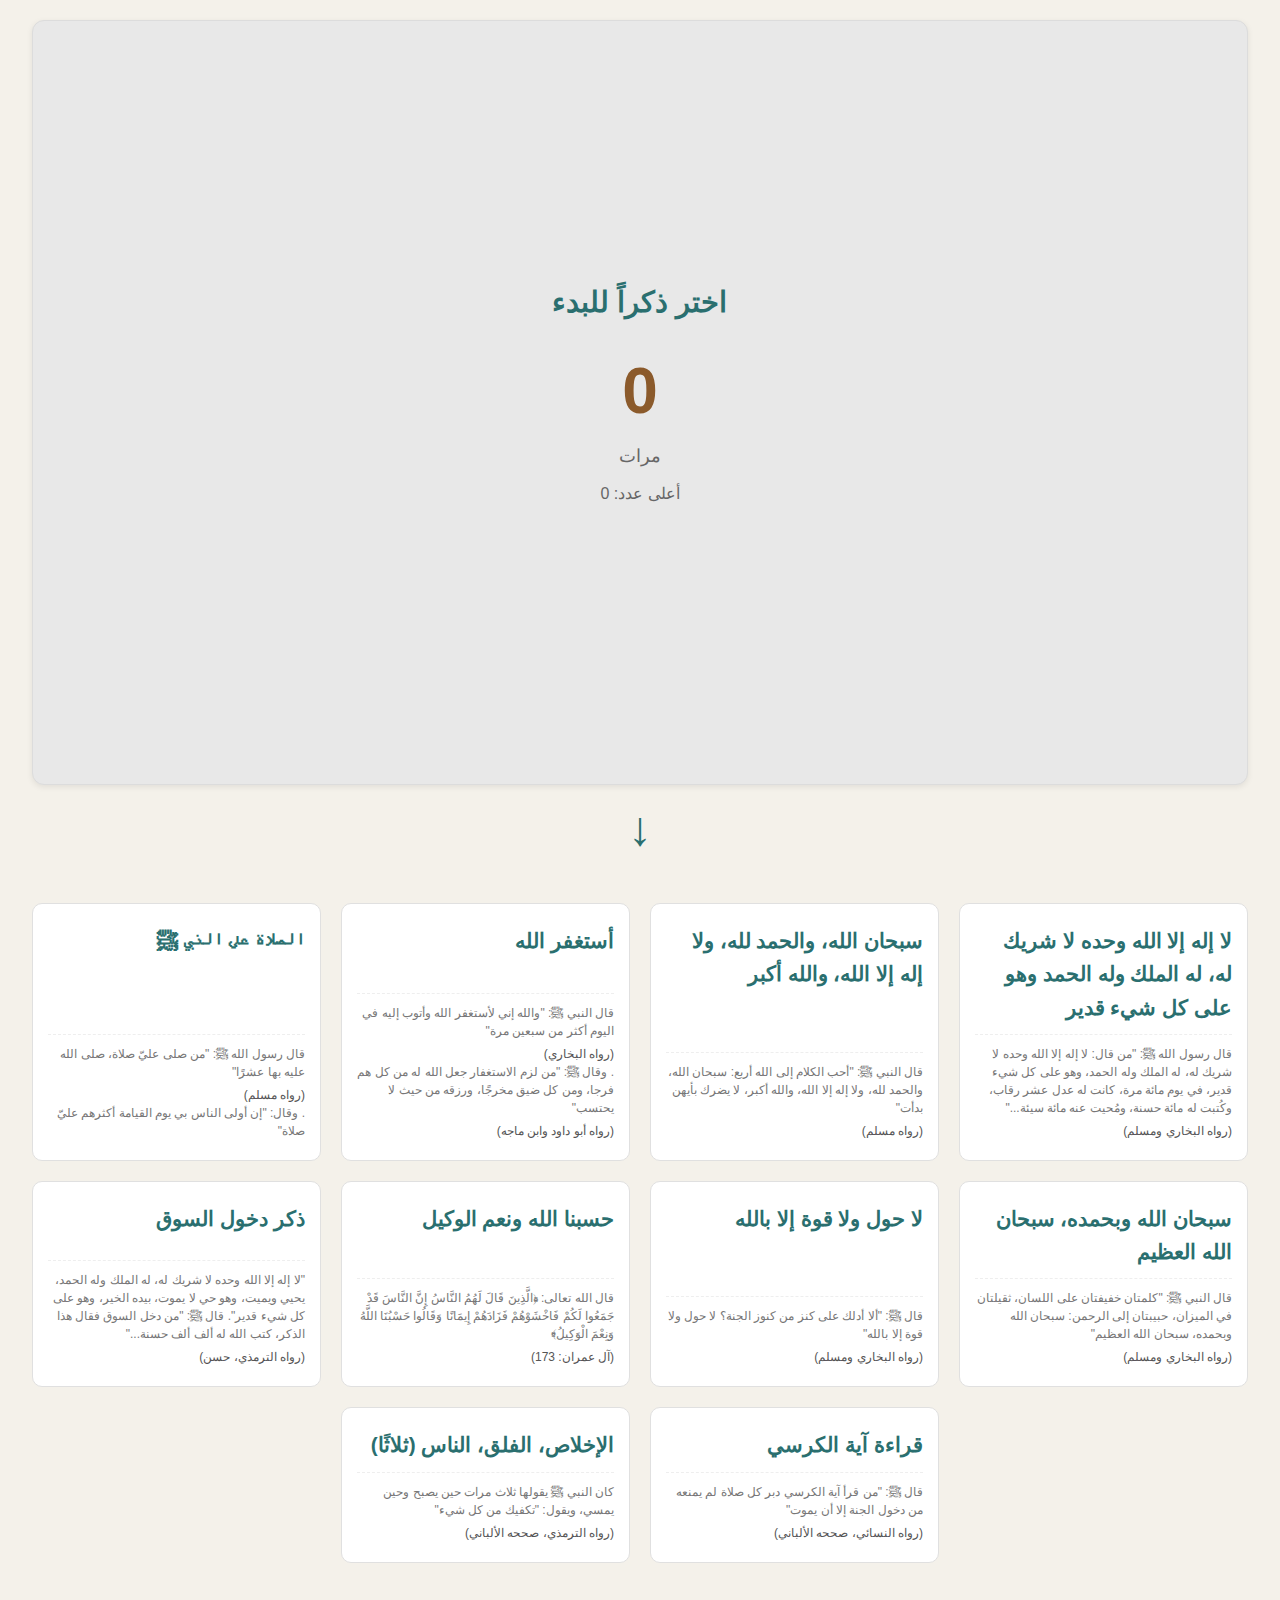
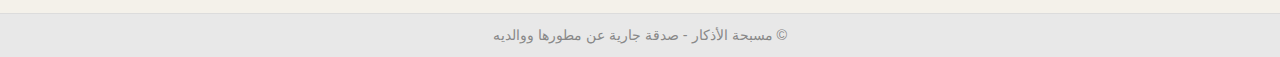
<file: examples/example1.html>
<!DOCTYPE html>
<html lang="ar">
<head>
    <meta charset="UTF-8">
    <meta name="viewport" content="width=device-width, initial-scale=1.0">
    <title>مسبحة الأذكار</title>
    <style>
        /* --- Basic Reset & Body --- */
        * {
            margin: 0;
            padding: 0;
            box-sizing: border-box;
        }

        html {
             scroll-behavior: smooth; /* Enable smooth scrolling */
        }

        body {
            font-family: -apple-system, BlinkMacSystemFont, "Segoe UI", Roboto, Oxygen-Sans, Ubuntu, Cantarell, "Helvetica Neue", sans-serif;
            direction: rtl;
            background-color: #f4f1ea; /* Off-white/Very Light Beige */
            color: #4a4a4a; /* Dark Slate Grey Text */
            min-height: 100vh;
            display: flex;
            flex-direction: column;
            line-height: 1.6;
        }

        /* --- Main Container --- */
        .container {
            width: 95%;
            max-width: 1280px; /* Max width set */
            margin: 20px auto;
            flex-grow: 1;
            display: flex;
            flex-direction: column;
        }

        /* --- Counter Area --- */
        #counter-area {
            background-color: #e8e8e8; /* Light Grey */
            padding: 25px 20px;
            min-height: 85vh; /* Make it taller */
            border-radius: 12px;
            text-align: center;
            /* margin-bottom: 30px; Removed bottom margin, replaced by arrow margin */
            box-shadow: 0 2px 6px rgba(0, 0, 0, 0.08);
            position: relative;
            border: 1px solid #dcdcdc;
            display: flex;
            flex-direction: column;
            align-items: center;
            justify-content: center; /* Vertically center content */
            cursor: pointer; /* Make the whole area seem clickable */
            transition: transform 0.1s ease;
            user-select: none; /* Prevent text selection */
            -webkit-user-select: none;
            -moz-user-select: none;
            -ms-user-select: none;
        }

        /* Apply active state only if the click wasn't on a button inside */
        #counter-area:active:not(:has(#reset-button:active)) {
             transform: scale(0.99);
        }

        /* Prevent active state when clicking the reset button itself */
        #counter-area:has(#reset-button:active) {
            transform: none;
            cursor: default;
        }
        #reset-button:active {
            transform: scale(0.98);
        }


        #selected-dhikr {
            font-size: 1.8em;
            color: #2a6f6f; /* Muted Teal/Green */
            margin-bottom: 15px;
            min-height: 1.5em;
            font-weight: bold;
            width: 90%;
            pointer-events: none; /* Clicks pass through text */
        }

        #counter-display {
             margin-bottom: 20px;
             pointer-events: none; /* Clicks pass through display */
            display: flex;
            flex-direction: column;
            align-items: center;
        }

        #counter-display .hits {
            font-size: 4em;
            font-weight: bold;
            color: #8b5a2b; /* Muted Brown */
            display: block;
        }

        #counter-display .label {
            font-size: 1.1em;
            color: #666;
        }

        .top-score {
            font-size: 1em;
            color: #666;
            margin-top: 10px;
        }

        /* --- Buttons Styling --- */
        #reset-button {
            position: absolute;
            top: 15px;
            left: 15px;
            padding: 8px 15px;
            font-size: 0.9em;
            font-family: inherit;
            cursor: pointer;
            background-color: #8b5a2b;
            color: #f4f1ea;
            border: none;
            border-radius: 6px;
            transition: background-color 0.3s ease, transform 0.1s ease;
            box-shadow: 0 1px 3px rgba(0,0,0,0.1);
            z-index: 10;
        }

        #reset-button:hover {
            background-color: #a06b3e;
        }

         /* Scroll Down Arrow (Moved outside counter-area) */
        #scroll-down-arrow {
            display: block; /* Make it take up its own space */
            text-align: center; /* Center the arrow icon */
            margin-top: 20px; /* Space below the counter area */
            margin-bottom: 30px; /* Space above the selection grid */
            font-size: 3em;
            color: #2a6f6f;
            cursor: pointer;
            transition: color 0.3s ease, transform 0.1s ease;
            line-height: 1;
            width: 100%; /* Allow text-align to center it */
        }

        #scroll-down-arrow:hover {
            color: #1e5252;
        }
         #scroll-down-arrow:active {
            transform: translateY(2px); /* Slight press effect */
         }


        /* --- Dhikr Selection Area --- */
        #dhikr-selection {
             /* Add a target padding-top so the scroll stops slightly above the elements */
            padding-top: 20px;
            display: flex;
            flex-wrap: wrap;
            gap: 20px;
            justify-content: center;
            margin-bottom: 30px;
        }

        .dhikr-option {
            background-color: #ffffff;
            border: 1px solid #e0e0e0;
            border-radius: 10px;
            padding: 20px 15px;
            width: calc(25% - 15px);
            min-width: 180px;
            text-align: right;
            cursor: pointer;
            transition: transform 0.2s ease, box-shadow 0.2s ease, background-color 0.2s ease;
            display: flex;
            flex-direction: column;
            min-height: 150px;
        }

        .dhikr-text {
            font-size: 1.3em;
            font-weight: 600;
            color: #2a6f6f;
            margin-bottom: 10px;
            flex-grow: 1;
        }

        .dhikr-evidence {
            font-size: 0.75em;
            color: #777;
            line-height: 1.5;
            border-top: 1px dashed #eee;
            padding-top: 10px;
            margin-top: auto;
        }

         .dhikr-evidence strong {
            color: #555;
            font-weight: normal;
            display: block;
            margin-top: 5px;
        }


        .dhikr-option:hover {
            transform: translateY(-4px);
            box-shadow: 0 8px 16px rgba(0, 0, 0, 0.1);
        }

        .dhikr-option.selected {
            background-color: #2a6f6f;
            color: #ffffff;
            border-color: #1e5252;
            box-shadow: 0 2px 5px rgba(0, 0, 0, 0.15);
        }

        .dhikr-option.selected .dhikr-text {
            color: #ffffff;
        }
        .dhikr-option.selected .dhikr-evidence {
            color: #e0f2f1;
            border-top-color: #4a8a8a;
        }
        .dhikr-option.selected .dhikr-evidence strong {
            color: #c0dfdf;
        }


        /* --- Footer --- */
        footer {
            text-align: center;
            padding: 10px;
            margin-top: auto;
            font-size: 0.9em;
            color: #888;
            width: 100%;
            background-color: #e8e8e8;
            border-top: 1px solid #dcdcdc;
            min-height: 1em;
        }

        /* --- Responsive Adjustments --- */
        @media (max-width: 1200px) {
             .dhikr-option {
                 width: calc(33.333% - 14px);
             }
        }

        @media (max-width: 768px) {
             .dhikr-option {
                 width: calc(50% - 10px);
             }
             #selected-dhikr {
                 font-size: 1.5em;
             }
             #counter-display .hits {
                 font-size: 3.5em;
             }
             #scroll-down-arrow {
                 font-size: 2.5em;
                 margin-top: 15px;
                 margin-bottom: 25px;
             }
        }

        @media (max-width: 480px) {
             .dhikr-option {
                 width: calc(100% - 10px);
             }
             #reset-button {
                 top: 10px;
                 left: 10px;
                 padding: 6px 10px;
                 font-size: 0.8em;
             }
              #scroll-down-arrow {
                 font-size: 2em;
                 margin-top: 10px;
                 margin-bottom: 20px;
             }
        }

    </style>
</head>
<body>

    <div class="container">

        <!-- Counter Area -->
        <div id="counter-area">
            <button id="reset-button">إعادة الضبط</button>
            <div id="selected-dhikr">اختر ذكراً للبدء</div>
            <div id="counter-display">
                <span class="hits">0</span>
                <span class="label">مرات</span>
                <div class="top-score">أعلى عدد: 0</div>
            </div>
            <!-- Arrow moved outside this div -->
        </div>

         <!-- Scroll Down Arrow (New Position) -->
        <div id="scroll-down-arrow">↓</div>

        <!-- Dhikr Selection Grid -->
        <div id="dhikr-selection">

            <!-- Option 1 -->
            <div class="dhikr-option" data-dhikr="لا إله إلا الله وحده لا شريك له، له الملك وله الحمد وهو على كل شيء قدير">
                <span class="dhikr-text">لا إله إلا الله وحده لا شريك له، له الملك وله الحمد وهو على كل شيء قدير</span>
                <span class="dhikr-evidence">
                    قال رسول الله ﷺ: "من قال: لا إله إلا الله وحده لا شريك له، له الملك وله الحمد، وهو على كل شيء قدير، في يوم مائة مرة، كانت له عدل عشر رقاب، وكُتبت له مائة حسنة، ومُحيت عنه مائة سيئة..."
                    <strong>(رواه البخاري ومسلم)</strong>
                </span>
            </div>

            <!-- Option 2 -->
            <div class="dhikr-option" data-dhikr="سبحان الله، والحمد لله، ولا إله إلا الله، والله أكبر">
                <span class="dhikr-text">سبحان الله، والحمد لله، ولا إله إلا الله، والله أكبر</span>
                <span class="dhikr-evidence">
                    قال النبي ﷺ: "أحب الكلام إلى الله أربع: سبحان الله، والحمد لله، ولا إله إلا الله، والله أكبر، لا يضرك بأيهن بدأت"
                    <strong>(رواه مسلم)</strong>
                </span>
            </div>

            <!-- Option 3 -->
            <div class="dhikr-option" data-dhikr="أستغفر الله">
                <span class="dhikr-text">أستغفر الله</span>
                <span class="dhikr-evidence">
                    قال النبي ﷺ: "والله إني لأستغفر الله وأتوب إليه في اليوم أكثر من سبعين مرة" <strong>(رواه البخاري)</strong>. وقال ﷺ: "من لزم الاستغفار جعل الله له من كل هم فرجا، ومن كل ضيق مخرجًا، ورزقه من حيث لا يحتسب" <strong>(رواه أبو داود وابن ماجه)</strong>
                </span>
            </div>

            <!-- Option 4 -->
            <div class="dhikr-option" data-dhikr="اللهم صل على محمد وعلى آل محمد">
                <span class="dhikr-text">الصلاة على النبي ﷺ</span>
                <span class="dhikr-evidence">
                    قال رسول الله ﷺ: "من صلى عليّ صلاة، صلى الله عليه بها عشرًا" <strong>(رواه مسلم)</strong>. وقال: "إن أولى الناس بي يوم القيامة أكثرهم عليّ صلاة"
                </span>
            </div>

            <!-- Option 5 -->
            <div class="dhikr-option" data-dhikr="سبحان الله وبحمده، سبحان الله العظيم">
                <span class="dhikr-text">سبحان الله وبحمده، سبحان الله العظيم</span>
                <span class="dhikr-evidence">
                    قال النبي ﷺ: "كلمتان خفيفتان على اللسان، ثقيلتان في الميزان، حبيبتان إلى الرحمن: سبحان الله وبحمده، سبحان الله العظيم"
                    <strong>(رواه البخاري ومسلم)</strong>
                </span>
            </div>

            <!-- Option 6 -->
            <div class="dhikr-option" data-dhikr="لا حول ولا قوة إلا بالله">
                <span class="dhikr-text">لا حول ولا قوة إلا بالله</span>
                <span class="dhikr-evidence">
                    قال ﷺ: "ألا أدلك على كنز من كنوز الجنة؟ لا حول ولا قوة إلا بالله"
                    <strong>(رواه البخاري ومسلم)</strong>
                </span>
            </div>

            <!-- Option 7 -->
            <div class="dhikr-option" data-dhikr="حسبنا الله ونعم الوكيل">
                <span class="dhikr-text">حسبنا الله ونعم الوكيل</span>
                <span class="dhikr-evidence">
                    قال الله تعالى: ﴿الَّذِينَ قَالَ لَهُمُ النَّاسُ إِنَّ النَّاسَ قَدْ جَمَعُوا لَكُمْ فَاخْشَوْهُمْ فَزَادَهُمْ إِيمَانًا وَقَالُوا حَسْبُنَا اللَّهُ وَنِعْمَ الْوَكِيلُ﴾
                    <strong>(آل عمران: 173)</strong>
                </span>
            </div>

            <!-- Option 8 -->
            <div class="dhikr-option" data-dhikr="لا إله إلا الله وحده لا شريك له، له الملك وله الحمد، يحيي ويميت، وهو حي لا يموت، بيده الخير، وهو على كل شيء قدير (ذكر دخول السوق)">
                <span class="dhikr-text">ذكر دخول السوق</span>
                <span class="dhikr-evidence">
                    "لا إله إلا الله وحده لا شريك له، له الملك وله الحمد، يحيي ويميت، وهو حي لا يموت، بيده الخير، وهو على كل شيء قدير". قال ﷺ: "من دخل السوق فقال هذا الذكر، كتب الله له ألف ألف حسنة..."
                    <strong>(رواه الترمذي، حسن)</strong>
                </span>
            </div>

            <!-- Option 9 -->
            <div class="dhikr-option" data-dhikr="قراءة آية الكرسي">
                <span class="dhikr-text">قراءة آية الكرسي</span>
                <span class="dhikr-evidence">
                    قال ﷺ: "من قرأ آية الكرسي دبر كل صلاة لم يمنعه من دخول الجنة إلا أن يموت"
                    <strong>(رواه النسائي، صححه الألباني)</strong>
                </span>
            </div>

             <!-- Option 10 -->
            <div class="dhikr-option" data-dhikr="قراءة الإخلاص والمعوذتين (ثلاثًا)">
                <span class="dhikr-text">الإخلاص، الفلق، الناس (ثلاثًا)</span>
                <span class="dhikr-evidence">
                    كان النبي ﷺ يقولها ثلاث مرات حين يصبح وحين يمسي، ويقول: "تكفيك من كل شيء"
                     <strong>(رواه الترمذي، صححه الألباني)</strong>
                </span>
            </div>

        </div>

    </div>

    <!-- Footer -->
    <footer>
        © مسبحة الأذكار - صدقة جارية عن مطورها ووالديه
    </footer>

    <script>
        // Use an object to store scores for each dhikr
        let dhikrScores = {};
        let selectedDhikrKey = null; // Stores the data-dhikr value of the selected item
        let selectedDhikrElement = null; // Stores the selected element itself

        // DOM Elements
        const hitsElement = document.querySelector("#counter-display .hits");
        const topScoreElement = document.querySelector(".top-score");
        const selectedDhikrDisplay = document.getElementById("selected-dhikr");
        const resetButton = document.getElementById("reset-button");
        const counterArea = document.getElementById("counter-area");
        const dhikrOptions = document.querySelectorAll(".dhikr-option");
        const dhikrSelectionArea = document.getElementById("dhikr-selection");
        const scrollDownArrow = document.getElementById("scroll-down-arrow");


        // --- Local Storage Handling ---
        const STORAGE_KEY_SCORES = 'dhikrM سبحةScores'; // Unique key for scores
        const STORAGE_KEY_LAST_DHIKR = 'dhikrM سبحةLastDhikr'; // Key for last selected dhikr

        function loadScores() {
            const savedScores = localStorage.getItem(STORAGE_KEY_SCORES);
            if (savedScores) {
                try {
                    dhikrScores = JSON.parse(savedScores);
                } catch (e) {
                    console.error("Failed to parse scores from localStorage:", e);
                    dhikrScores = {}; // Reset if parsing fails
                }
            } else {
                dhikrScores = {};
            }

            selectedDhikrKey = localStorage.getItem(STORAGE_KEY_LAST_DHIKR);
        }

        function saveScores() {
            try {
                localStorage.setItem(STORAGE_KEY_SCORES, JSON.stringify(dhikrScores));
                localStorage.setItem(STORAGE_KEY_LAST_DHIKR, selectedDhikrKey || ''); // Save null as empty string
            } catch (e) {
                 console.error("Failed to save scores to localStorage:", e);
                 // Handle potential quota exceeded error etc.
            }
        }

        // --- Rendering ---
        function updateDisplay() {
            const currentScore = selectedDhikrKey ? (dhikrScores[selectedDhikrKey]?.current || 0) : 0;
            const topScore = selectedDhikrKey ? (dhikrScores[selectedDhikrKey]?.top || 0) : 0;
            const dhikrTextToShow = selectedDhikrKey || 'اختر ذكراً للبدء';

            hitsElement.textContent = currentScore;
            topScoreElement.textContent = `أعلى عدد: ${topScore}`;
            selectedDhikrDisplay.textContent = dhikrTextToShow;

             // Show/hide reset button based on selection
            if (selectedDhikrKey) {
                resetButton.style.display = ''; // Or 'block', 'inline-block'
            } else {
                 resetButton.style.display = 'none';
            }
        }

        // --- Logic ---
        function selectDhikr(dhikrKey, dhikrElement) {
            console.log('Attempting to select Dhikr:', dhikrKey); // Debug log
            console.log('Current selected before:', selectedDhikrKey); // Debug log

            // Check if localStorage is available before using it
             if (typeof(Storage) === "undefined") {
                 console.warn("Local storage is not available. Scores will not be saved.");
                 // Optionally disable features requiring storage
             }


            // Deselect previous if any
            if (selectedDhikrElement) {
                selectedDhikrElement.classList.remove('selected');
            }

            // If the same dhikr is clicked again, deselect it
            if (selectedDhikrKey === dhikrKey) {
                 console.log('Deselecting current dhikr.'); // Debug log
                 selectedDhikrKey = null;
                 selectedDhikrElement = null;
            } else {
                 console.log('Selecting new dhikr.'); // Debug log
                // Select the new one
                selectedDhikrKey = dhikrKey;
                selectedDhikrElement = dhikrElement;
                selectedDhikrElement.classList.add('selected');

                // Ensure score entry exists for this dhikr
                if (!dhikrScores[selectedDhikrKey]) {
                    dhikrScores[selectedDhikrKey] = { current: 0, top: 0 };
                    console.log('Initialized score for new dhikr:', selectedDhikrKey); // Debug log
                }

                 // Scroll smoothly back to the top (counter area)
                 window.scrollTo({ top: 0, behavior: 'smooth' });
                 console.log('Scrolling to top.'); // Debug log
            }

            saveScores(); // Save the selected dhikr state and scores
            updateDisplay(); // Update the display
            console.log('Selection process finished.'); // Debug log
        }

        function incrementCount() {
            if (!selectedDhikrKey) {
                console.log("Please select a dhikr first."); // Debug log
                // Optionally provide visual/audio feedback
                return;
            }

            // Ensure score entry exists (should exist if selectDhikr was called, but good practice)
             if (!dhikrScores[selectedDhikrKey]) {
                 console.warn("Dhikr key found, but score entry missing. Initializing."); // Should not happen if selectDhikr works
                 dhikrScores[selectedDhikrKey] = { current: 0, top: 0 };
             }

            dhikrScores[selectedDhikrKey].current++;
            console.log(`Incremented count for ${selectedDhikrKey}: ${dhikrScores[selectedDhikrKey].current}`); // Debug log

            // Update top score if current exceeds it
            if (dhikrScores[selectedDhikrKey].current > dhikrScores[selectedDhikrKey].top) {
                dhikrScores[selectedDhikrKey].top = dhikrScores[selectedDhikrKey].current;
                 console.log(`New top score for ${selectedDhikrKey}: ${dhikrScores[selectedDhikrKey].top}`); // Debug log
            }

            saveScores(); // Save after increment
            updateDisplay(); // Update display
        }

        function resetCurrentCount() {
            if (!selectedDhikrKey) {
                 console.log("No dhikr selected to reset."); // Debug log
                 return;
            }

            // Ensure score entry exists
            if (dhikrScores[selectedDhikrKey]) {
                 dhikrScores[selectedDhikrKey].current = 0;
                 console.log(`Reset count for ${selectedDhikrKey}.`); // Debug log
                 saveScores(); // Save after reset
                 updateDisplay(); // Update display
            } else {
                 console.warn("Dhikr key found, but score entry missing for reset. Initializing to 0."); // Should not happen
                 dhikrScores[selectedDhikrKey] = { current: 0, top: 0 };
                 saveScores();
                 updateDisplay();
            }
        }

        function scrollToDhikrSelection() {
            // Scroll the selection area into view
            dhikrSelectionArea.scrollIntoView({ behavior: 'smooth' });
             console.log('Scrolling to dhikr selection area.'); // Debug log
        }


        // --- Initialization ---
        loadScores(); // Load scores and last selected dhikr on page load

        // Find and select the last selected dhikr element if it exists
        if (selectedDhikrKey) {
             console.log('Restoring last selected dhikr:', selectedDhikrKey); // Debug log
            const lastSelectedElement = document.querySelector(`.dhikr-option[data-dhikr="${selectedDhikrKey}"]`);
            if (lastSelectedElement) {
                 // Manually set the state without triggering the full selectDhikr logic
                 // to avoid double calls or unwanted initial scroll
                selectedDhikrElement = lastSelectedElement;
                selectedDhikrElement.classList.add('selected');
                console.log('Last selected dhikr element found and marked.'); // Debug log
                // The scores were already loaded into dhikrScores object
            } else {
                // If the last selected dhikr couldn't be found (e.g., deleted), reset
                console.warn('Last selected dhikr key not found in options. Resetting selection.'); // Debug log
                selectedDhikrKey = null;
                 saveScores(); // Clear the invalid last dhikr from storage
            }
        } else {
            console.log('No last selected dhikr found.'); // Debug log
        }

        updateDisplay(); // Render the initial state (loaded score or default 0)


        // --- Event Listeners ---

        // Listener for clicking dhikr options
        dhikrOptions.forEach(option => {
            option.addEventListener('click', () => {
                selectDhikr(option.dataset.dhikr, option);
            });
        });

        // Listener for clicking the counter area (main area)
        counterArea.addEventListener('click', (event) => {
            // Check if the clicked element or any of its ancestors is the reset button
            if (event.target.closest('#reset-button')) {
                console.log('Click on reset button, preventing increment.'); // Debug log
                return; // Don't increment if reset button was clicked
            }
            console.log('Click on counter area, attempting increment.'); // Debug log
            incrementCount(); // Increment otherwise
        });

        // Listener for the reset button
        resetButton.addEventListener('click', (event) => {
            event.stopPropagation(); // Prevent click from bubbling up to counterArea listener
             console.log('Reset button clicked.'); // Debug log
            resetCurrentCount();
        });

        // Listener for the scroll down arrow
        scrollDownArrow.addEventListener('click', (event) => {
             event.stopPropagation(); // Good practice, though less critical now it's outside
             console.log('Scroll down arrow clicked.'); // Debug log
             scrollToDhikrSelection();
        });


        // Listener for keyboard key presses
        document.body.addEventListener('keyup', (event) => {
            // Ignore specific keys like Shift, Ctrl, Alt, Meta
            if (event.ctrlKey || event.shiftKey || event.altKey || event.metaKey) {
                return;
            }

            // Check if the user is typing in an input/textarea or element with contenteditable
            const activeElement = document.activeElement;
            const isTyping = activeElement && (activeElement.tagName === 'INPUT' || activeElement.tagName === 'TEXTAREA' || activeElement.isContentEditable);

            // Also check if the reset button is focused and the key is Enter/Space
            const isButtonFocused = activeElement === resetButton && (event.key === 'Enter' || event.key === ' ');

            if (!isTyping && !isButtonFocused) {
                 console.log('Key pressed, attempting increment.'); // Debug log
                incrementCount(); // Increment if not typing in an input field or activating reset button
            } else {
                 console.log('Key press ignored (typing or button focused).'); // Debug log
            }
        });

    </script>

</body>
</html>
</file>
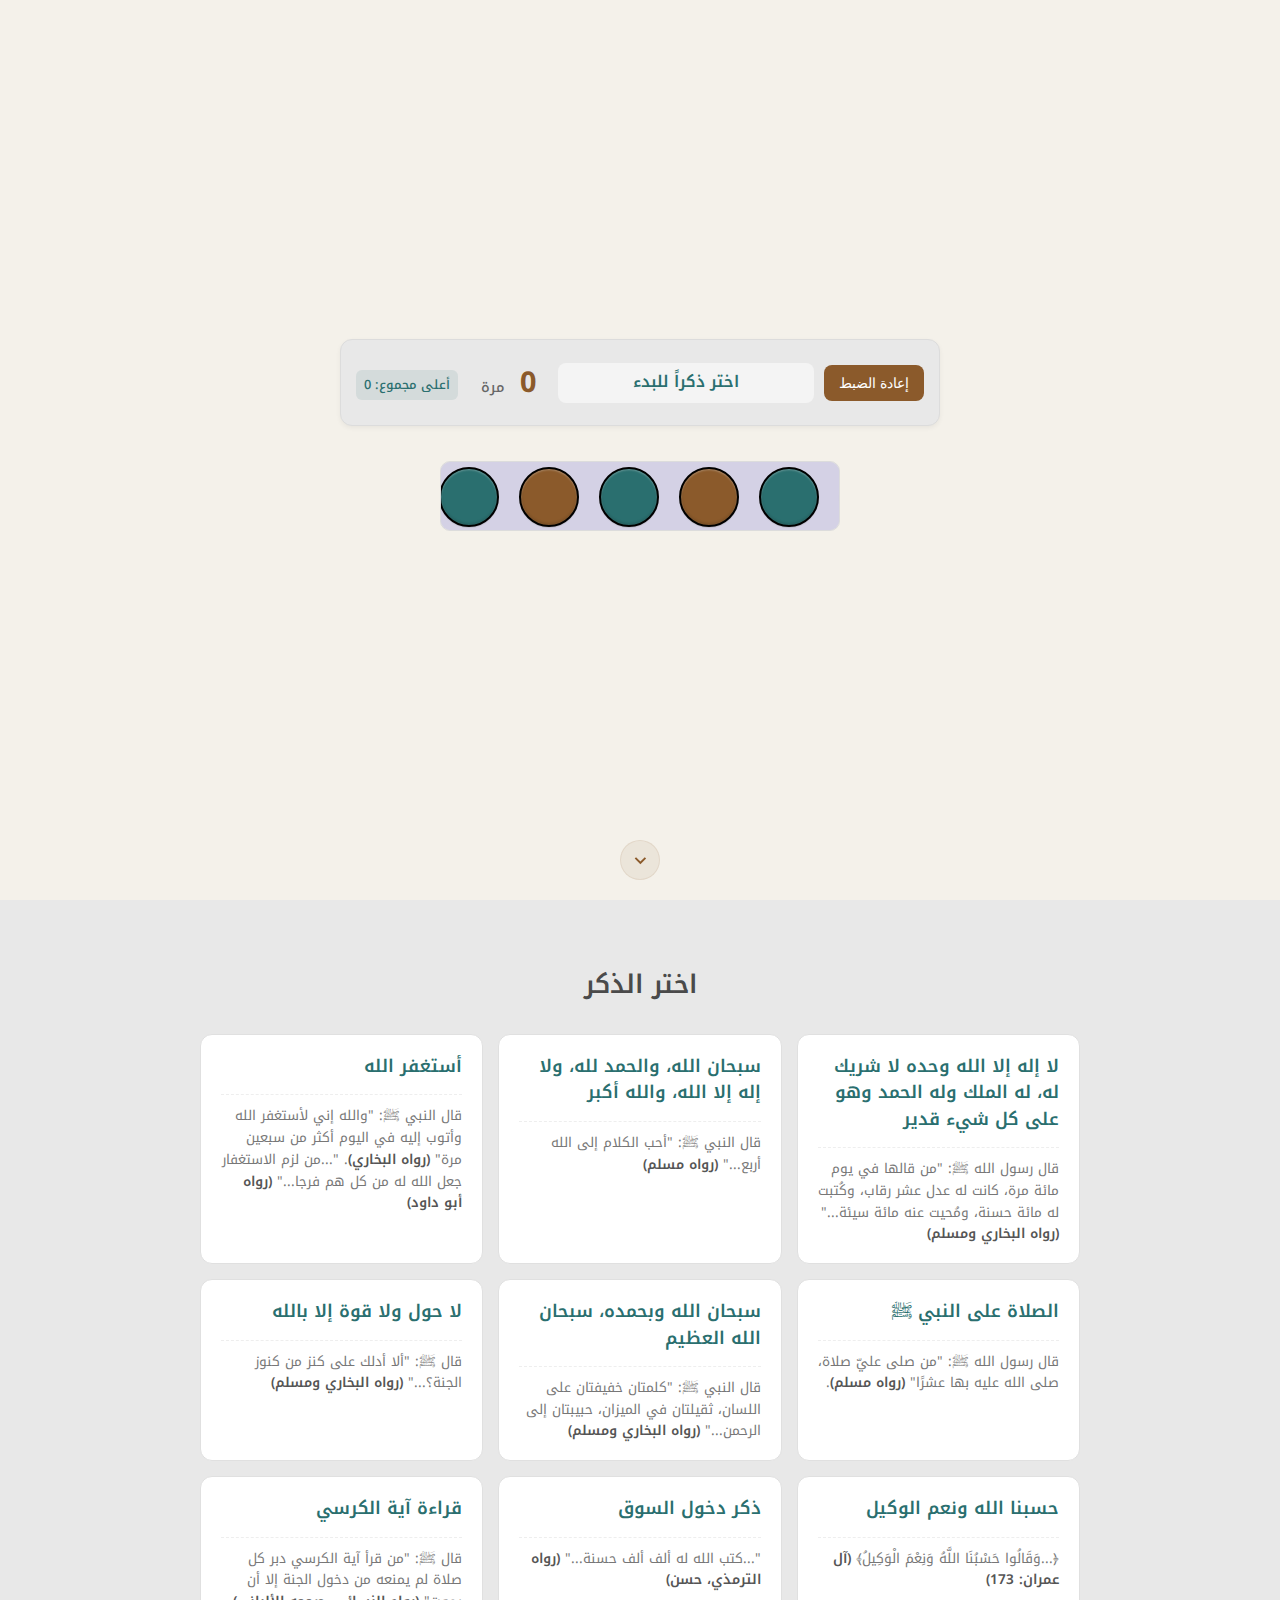
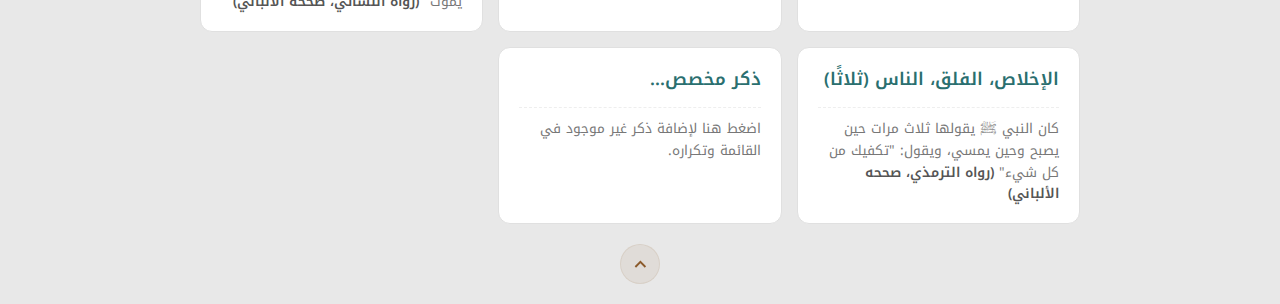
<file: examples/example2.html>
<!DOCTYPE html>
<html lang="ar" dir="rtl">
<head>
    <meta charset="UTF-8">
    <meta name="viewport" content="width=device-width, initial-scale=1.0, user-scalable=no">
    <title>مسبحة الأذكار</title>
    <link rel="preconnect" href="https://fonts.googleapis.com">
    <link rel="preconnect" href="https://fonts.gstatic.com" crossorigin>
    <link href="https://fonts.googleapis.com/css2?family=Noto+Kufi+Arabic:wght@400;500;600;700&display=swap" rel="stylesheet">
    <style>
        :root {
            /* --- Configuration --- */
            --visible-beads: 5;
            --bead-size: 60px;
            --bead-margin: 10px;
            /* --- Let CSS calculate these derived values --- */
            --total-bead-width: calc(var(--bead-size) + (var(--bead-margin) * 2));
            --window-width: calc(var(--total-bead-width) * var(--visible-beads));
            --animation-speed: 0.4s;

            /* --- Islamic Color Palette (from previous version) --- */
            --color-bg: #f4f1ea;
            --color-text-primary: #4a4a4a;
            --color-section1-bg: var(--color-bg);
            --color-section2-bg: #e8e8e8;
            --color-counter-area-bg: #e8e8e8;
            --color-counter-area-border: #dcdcdc;
            --color-dhikr-selected-text: #2a6f6f;
            --color-dhikr-option-text: #2a6f6f;
            --color-counter-hits: #8b5a2b;
            --color-counter-label: #666;
            --color-reset-bg: #8b5a2b;
            --color-reset-text: #ffffff;
            --color-reset-hover-bg: #a06b3e;
            --color-dhikr-option-bg: #ffffff;
            --color-dhikr-option-border: #e0e0e0;
            --color-dhikr-option-hover-bg: #f9f9f9;
            --color-dhikr-evidence: #777;
            --color-dhikr-evidence-border: #eee;
            --color-dhikr-evidence-strong: #555;
            --color-bead1: #2a6f6f; /* Teal */
            --color-bead2: #8b5a2b; /* Brown */
            --color-dhikr-option-selected-bg: #2a6f6f;
            --color-dhikr-option-selected-border: #1e5252;
            --color-dhikr-option-selected-text: #ffffff;
            --color-dhikr-option-selected-evidence: #e0f2f1;
            --color-dhikr-option-selected-evidence-border: #4a8a8a;
            --color-dhikr-option-selected-evidence-strong: #c0dfdf;
            --color-arrow-bg: rgba(139, 90, 43, 0.08);
            --color-arrow-hover-bg: rgba(139, 90, 43, 0.15);
            --color-arrow-icon: #8b5a2b;
            --color-personal-best-bg: rgba(42, 111, 111, 0.1); /* Light teal background */
            --color-personal-best-text: var(--color-dhikr-selected-text); /* Teal text */

            /* --- Layout --- */
            --arrow-size: 40px;
        }

        * { box-sizing: border-box; margin: 0; padding: 0; }

        html { scroll-behavior: smooth; }

        body {
            font-family: 'Noto Kufi Arabic', system-ui, sans-serif;
            background-color: var(--color-bg);
            color: var(--color-text-primary);
            overscroll-behavior-y: contain;
            user-select: none; -webkit-user-select: none; -moz-user-select: none; -ms-user-select: none;
            min-height: 100vh;
        }

        .app-container { /* Simple wrapper */ }

        .app-section {
            min-height: 100vh;
            width: 100%;
            display: flex;
            flex-direction: column;
            justify-content: center;
            align-items: center;
            padding: 40px 20px 70px 20px;
            position: relative;
        }

        #tasbih-view { background-color: var(--color-section1-bg); }
        #selection-view {
            background-color: var(--color-section2-bg);
            padding-top: 60px; padding-bottom: 80px;
            justify-content: flex-start;
        }

        /* --- Tasbih View --- */
        #misbaha-interaction-area {
             display: flex;
             flex-direction: column;
             align-items: center;
             width: 100%;
             /* Let content define max-width, or set a general one if needed */
             max-width: 600px; /* Example max-width */
             margin: 0 auto;
        }

        #counter-area {
            display: flex;
            justify-content: space-between;
            align-items: center;
            width: 100%;
            margin-bottom: 20px; /* Reduced margin */
            padding: 10px 15px;
            gap: 10px; /* Reduced gap */
            flex-wrap: wrap;
            background-color: var(--color-counter-area-bg);
            border: 1px solid var(--color-counter-area-border);
            border-radius: 12px;
            box-shadow: 0 2px 5px rgba(0,0,0,0.05);
        }

         /* New Personal Best Display */
         #personal-best {
            font-size: 0.8em;
            font-weight: 500;
            color: var(--color-personal-best-text);
            background-color: var(--color-personal-best-bg);
            padding: 3px 8px;
            border-radius: 6px;
            margin-top: 5px; /* Space below counter area */
            text-align: center;
            width: fit-content; /* Size to content */
            align-self: center; /* Center it */
            order: 4; /* Position below counter on small screens */
        }


        #selected-dhikr {
            font-size: 1.0em; /* Slightly smaller for potentially long text */
            font-weight: 600;
            color: var(--color-dhikr-selected-text);
            text-align: center;
            flex-grow: 1; /* Takes middle space */
            padding: 8px 10px;
            border-radius: 8px;
            background-color: rgba(255, 255, 255, 0.5);
            min-height: 40px;
            display: flex;
            align-items: center;
            justify-content: center;
            line-height: 1.3; /* Adjusted line height */
            order: 2; /* Center */
            overflow: hidden; /* Hide overflow */
            text-overflow: ellipsis; /* Add ellipsis for long text */
            white-space: nowrap; /* Prevent wrapping */
            min-width: 120px; /* Ensure some minimum width */
        }

        #counter-display {
            font-size: 1.8em; /* Slightly smaller */
            font-weight: 700;
            padding: 5px 10px;
            border-radius: 10px;
            min-width: 80px; /* Reduced min-width */
            text-align: center;
            order: 3; /* Right */
            white-space: nowrap; /* Prevent wrapping inside */
        }
        #counter-display .hits {
            color: var(--color-counter-hits);
            margin-left: 5px; /* Reduced space */
        }
         #counter-display span:not(.hits) {
             font-size: 0.5em;
             font-weight: 500;
             color: var(--color-counter-label);
         }

        #reset-button {
             padding: 10px 15px; /* Adjusted padding */
             background-color: var(--color-reset-bg);
             color: var(--color-reset-text);
             border: none;
             border-radius: 8px;
             cursor: pointer;
             font-size: 0.9em;
             font-weight: 500;
             transition: background-color 0.2s ease, transform 0.1s ease;
             white-space: nowrap;
             order: 1; /* Left */
         }
         #reset-button:hover { background-color: var(--color-reset-hover-bg); }
         #reset-button:active { transform: scale(0.95); }

        /* --- Bead Slider - Rely more on CSS Variables --- */
        #bead-window {
            /* Width is now set by CSS variable directly */
            width: var(--window-width);
            /* Ensure width doesn't exceed parent on very small screens if needed */
            max-width: 100%;
            height: calc(var(--bead-size) + 10px);
            overflow: hidden; /* CRITICAL: Hides non-visible beads */
            position: relative;
            cursor: pointer;
            border-radius: 10px;
            margin-top: 15px; /* Space below counter/best score */
            background-color: rgba(0,0,0,0.02);
            border: 1px solid var(--color-counter-area-border);
        }

        #bead-slider {
            display: flex; /* CRITICAL: Lays out beads horizontally */
            height: 100%;
            position: relative;
            /* 'left' is not needed, transform handles positioning */
            align-items: center; /* Vertically center beads */
             /* CRITICAL: Will be set by JS */
            transform: translateX(0px);
            transition: transform var(--animation-speed) ease-out;
             /* Ensure beads don't wrap */
            white-space: nowrap;
            will-change: transform; /* Hint for performance */
        }

        .bead {
             /* Use CSS variables for sizing */
            width: var(--bead-size);
            height: var(--bead-size);
            margin: 0 var(--bead-margin);
            border-radius: 50%;
            flex-shrink: 0; /* CRITICAL: Prevent beads from shrinking */
            display: inline-block; /* Ensure it takes space */
            vertical-align: middle; /* Align with flex center */
            box-shadow: inset 0 1px 2px rgba(255,255,255,0.3), inset 0 -1px 3px rgba(0,0,0,0.2), 0 1px 1px rgba(0,0,0,0.1);
            border: 1px solid rgba(0,0,0,0.05);
        }
        .bead.color1 { background-color: var(--color-bead1); }
        .bead.color2 { background-color: var(--color-bead2); }

        /* --- Selection View --- */
        #selection-view h2 {
            font-size: 1.6em; font-weight: 600;
            color: var(--color-text-primary);
            margin-bottom: 25px; text-align: center;
        }
        #dhikr-selection {
            display: grid;
            grid-template-columns: repeat(auto-fill, minmax(280px, 1fr));
            gap: 15px; width: 100%; max-width: 900px; padding: 0 10px;
        }
        .dhikr-option {
            background-color: var(--color-dhikr-option-bg);
            padding: 18px 20px; border-radius: 12px; cursor: pointer;
            transition: transform 0.2s ease, box-shadow 0.2s ease, background-color 0.2s ease, border-color 0.2s ease;
            border: 1px solid var(--color-dhikr-option-border);
            display: flex; flex-direction: column; gap: 10px;
        }
        .dhikr-option:hover {
            transform: translateY(-3px); box-shadow: 0 6px 15px rgba(0, 0, 0, 0.07);
            background-color: var(--color-dhikr-option-hover-bg);
        }
         .dhikr-option:active { transform: translateY(0px); box-shadow: 0 2px 8px rgba(0, 0, 0, 0.06); }
        .dhikr-text {
            font-size: 1.1em; font-weight: 600;
            color: var(--color-dhikr-option-text); line-height: 1.5;
        }
        .dhikr-evidence {
            font-size: 0.85em; color: var(--color-dhikr-evidence); line-height: 1.6;
            border-top: 1px dashed var(--color-dhikr-evidence-border);
            padding-top: 10px; margin-top: 5px;
        }
        .dhikr-evidence strong { font-weight: 600; color: var(--color-dhikr-evidence-strong); }

        /* Selected Dhikr Option Styling */
        .dhikr-option.selected {
            background-color: var(--color-dhikr-option-selected-bg);
            border-color: var(--color-dhikr-option-selected-border);
            color: var(--color-dhikr-option-selected-text);
            box-shadow: 0 4px 10px rgba(42, 111, 111, 0.2);
        }
        .dhikr-option.selected .dhikr-text { color: var(--color-dhikr-option-selected-text); }
        .dhikr-option.selected .dhikr-evidence {
            color: var(--color-dhikr-option-selected-evidence);
            border-top-color: var(--color-dhikr-option-selected-evidence-border);
        }
         .dhikr-option.selected .dhikr-evidence strong { color: var(--color-dhikr-option-selected-evidence-strong); }

        /* --- Navigation Arrows --- */
        .scroll-arrow {
            position: absolute; left: 50%; transform: translateX(-50%);
            width: var(--arrow-size); height: var(--arrow-size);
            background-color: var(--color-arrow-bg); border-radius: 50%;
            display: flex; justify-content: center; align-items: center;
            cursor: pointer; transition: background-color 0.2s ease; z-index: 10;
            border: 1px solid rgba(139, 90, 43, 0.1);
        }
        .scroll-arrow:hover { background-color: var(--color-arrow-hover-bg); }
        .scroll-arrow svg { width: 60%; height: 60%; fill: var(--color-arrow-icon); }
        #arrow-down { bottom: 20px; }
        #arrow-up { bottom: 20px; }

         /* --- Responsiveness --- */
         @media (max-width: 768px) {
             :root { --bead-size: 50px; --bead-margin: 8px; }
             #selected-dhikr { font-size: 0.95em; }
             #counter-display { font-size: 1.7em; min-width: 70px; }
             #dhikr-selection { grid-template-columns: repeat(auto-fill, minmax(250px, 1fr)); }
             .app-section { padding: 30px 15px 70px 15px; }
             #selection-view h2 { font-size: 1.4em; }
             .dhikr-text { font-size: 1em; }
             .dhikr-evidence { font-size: 0.8em; }
         }
         @media (max-width: 480px) {
             :root { --bead-size: 45px; --bead-margin: 6px; --visible-beads: 4; }
             #counter-area {
                 flex-direction: row; /* Keep horizontal but wrap */
                 justify-content: center; /* Center items when wrapped */
                 gap: 8px;
                 padding: 10px;
             }
              /* Adjust order and sizing for small screens */
             #reset-button { order: 1; padding: 8px 12px; font-size: 0.85em; }
             #selected-dhikr { order: 2; flex-grow: 1; font-size: 0.9em; min-width: 100px; }
             #counter-display { order: 3; font-size: 1.6em; min-width: 60px; padding: 4px 8px; }
             #personal-best { width: 100%; margin-top: 10px; order: 4;} /* Full width below */

             #bead-window { margin-top: 20px; }
             #dhikr-selection { grid-template-columns: 1fr; gap: 12px; }
             .app-section { padding: 20px 10px 70px 10px; }
             #selection-view { padding-top: 40px; }
             #selection-view h2 { font-size: 1.3em; margin-bottom: 20px; }
             :root { --arrow-size: 35px; }
             #arrow-down, #arrow-up { bottom: 15px; }
         }


         /* Add temporarily for debugging */
#bead-window {
    background-color: rgba(255, 0, 0, 0.1) !important;
    min-height: 70px !important;
}

#bead-slider {
    background-color: rgba(0, 0, 255, 0.1) !important;
}

.bead {
    /* Force beads to be visible */
    opacity: 1 !important;
    border: 2px solid black !important;
}

    </style>
</head>
<body>

    <div class="app-container">

        <!-- Section 1: Tasbih View -->
        <section id="tasbih-view" class="app-section" aria-label="قسم التسبيح والعداد">

            <div id="misbaha-interaction-area">
                <!-- Counter Area: Dhikr Display, Counter, Reset Button -->
                <div id="counter-area">
                    <button id="reset-button" aria-label="إعادة ضبط العداد الكلي">إعادة الضبط</button>
                    <div id="selected-dhikr" aria-live="polite">اختر ذكراً للبدء</div>
                    <div id="counter-display" aria-live="polite">
                        <span class="hits">0</span>
                        <span>مرة</span>
                    </div>
                     <!-- Personal Best Display Added Here -->
                     <div id="personal-best" aria-live="polite">أعلى مجموع: 0</div>
                </div>


                <!-- Bead Slider -->
                <div id="bead-window" role="button" aria-label="زيادة العداد مرة واحدة" tabindex="0">
                    <div id="bead-slider">
                        <!-- Beads generated by JavaScript -->
                    </div>
                </div>
            </div>

            <!-- Scroll Down Arrow -->
            <button id="arrow-down" class="scroll-arrow" aria-label="الانتقال إلى قسم اختيار الذكر" onclick="scrollToSelection()">
                <svg viewBox="0 0 24 24"><path d="M7.41 8.59L12 13.17l4.59-4.58L18 10l-6 6-6-6 1.41-1.41z"/></svg>
            </button>

        </section>

        <!-- Section 2: Dhikr Selection View -->
        <section id="selection-view" class="app-section" aria-label="قسم اختيار الذكر">

             <h2>اختر الذكر</h2>
             <div id="dhikr-selection">
                 <!-- Options remain the same as previous version -->
                 <!-- Option 1 -->
                 <div class="dhikr-option" role="button" tabindex="0" data-dhikr-key="tahlil_100" data-dhikr-text="لا إله إلا الله وحده لا شريك له، له الملك وله الحمد وهو على كل شيء قدير">
                     <span class="dhikr-text">لا إله إلا الله وحده لا شريك له، له الملك وله الحمد وهو على كل شيء قدير</span>
                     <span class="dhikr-evidence">
                         قال رسول الله ﷺ: "من قالها في يوم مائة مرة، كانت له عدل عشر رقاب، وكُتبت له مائة حسنة، ومُحيت عنه مائة سيئة..."
                         <strong>(رواه البخاري ومسلم)</strong>
                     </span>
                 </div>
                 <!-- Option 2 -->
                 <div class="dhikr-option" role="button" tabindex="0" data-dhikr-key="tasbih_tahmid_tahlil_takbir" data-dhikr-text="سبحان الله، والحمد لله، ولا إله إلا الله، والله أكبر">
                     <span class="dhikr-text">سبحان الله، والحمد لله، ولا إله إلا الله، والله أكبر</span>
                     <span class="dhikr-evidence">
                         قال النبي ﷺ: "أحب الكلام إلى الله أربع..."
                         <strong>(رواه مسلم)</strong>
                     </span>
                 </div>
                 <!-- Option 3 -->
                 <div class="dhikr-option" role="button" tabindex="0" data-dhikr-key="istighfar" data-dhikr-text="أستغفر الله">
                     <span class="dhikr-text">أستغفر الله</span>
                     <span class="dhikr-evidence">
                         قال النبي ﷺ: "والله إني لأستغفر الله وأتوب إليه في اليوم أكثر من سبعين مرة" <strong>(رواه البخاري)</strong>. "...من لزم الاستغفار جعل الله له من كل هم فرجا..." <strong>(رواه أبو داود)</strong>
                     </span>
                 </div>
                 <!-- Option 4 -->
                 <div class="dhikr-option" role="button" tabindex="0" data-dhikr-key="salat_nabi" data-dhikr-text="اللهم صل على محمد وعلى آل محمد">
                     <span class="dhikr-text">الصلاة على النبي ﷺ</span>
                     <span class="dhikr-evidence">
                         قال رسول الله ﷺ: "من صلى عليّ صلاة، صلى الله عليه بها عشرًا" <strong>(رواه مسلم)</strong>.
                     </span>
                 </div>
                 <!-- Option 5 -->
                  <div class="dhikr-option" role="button" tabindex="0" data-dhikr-key="tasbih_bihamdih_adheem" data-dhikr-text="سبحان الله وبحمده، سبحان الله العظيم">
                     <span class="dhikr-text">سبحان الله وبحمده، سبحان الله العظيم</span>
                     <span class="dhikr-evidence">
                         قال النبي ﷺ: "كلمتان خفيفتان على اللسان، ثقيلتان في الميزان، حبيبتان إلى الرحمن..."
                         <strong>(رواه البخاري ومسلم)</strong>
                     </span>
                 </div>
                 <!-- Option 6 -->
                 <div class="dhikr-option" role="button" tabindex="0" data-dhikr-key="hawqala" data-dhikr-text="لا حول ولا قوة إلا بالله">
                     <span class="dhikr-text">لا حول ولا قوة إلا بالله</span>
                     <span class="dhikr-evidence">
                         قال ﷺ: "ألا أدلك على كنز من كنوز الجنة؟..."
                         <strong>(رواه البخاري ومسلم)</strong>
                     </span>
                 </div>
                 <!-- Option 7 -->
                 <div class="dhikr-option" role="button" tabindex="0" data-dhikr-key="hasbunallah" data-dhikr-text="حسبنا الله ونعم الوكيل">
                     <span class="dhikr-text">حسبنا الله ونعم الوكيل</span>
                     <span class="dhikr-evidence">
                         ﴿...وَقَالُوا حَسْبُنَا اللَّهُ وَنِعْمَ الْوَكِيلُ﴾
                         <strong>(آل عمران: 173)</strong>
                     </span>
                 </div>
                 <!-- Option 8 -->
                 <div class="dhikr-option" role="button" tabindex="0" data-dhikr-key="dhikr_souq" data-dhikr-text="لا إله إلا الله وحده لا شريك له، له الملك وله الحمد، يحيي ويميت، وهو حي لا يموت، بيده الخير، وهو على كل شيء قدير">
                     <span class="dhikr-text">ذكر دخول السوق</span>
                     <span class="dhikr-evidence">
                         "...كتب الله له ألف ألف حسنة..."
                         <strong>(رواه الترمذي، حسن)</strong>
                     </span>
                 </div>
                 <!-- Option 9 -->
                  <div class="dhikr-option" role="button" tabindex="0" data-dhikr-key="ayat_kursi" data-dhikr-text="قراءة آية الكرسي">
                     <span class="dhikr-text">قراءة آية الكرسي</span>
                     <span class="dhikr-evidence">
                         قال ﷺ: "من قرأ آية الكرسي دبر كل صلاة لم يمنعه من دخول الجنة إلا أن يموت"
                         <strong>(رواه النسائي، صححه الألباني)</strong>
                     </span>
                 </div>
                  <!-- Option 10 -->
                 <div class="dhikr-option" role="button" tabindex="0" data-dhikr-key="ikhlas_muawwidhatayn" data-dhikr-text="قراءة الإخلاص والمعوذتين (ثلاثًا)">
                     <span class="dhikr-text">الإخلاص، الفلق، الناس (ثلاثًا)</span>
                     <span class="dhikr-evidence">
                         كان النبي ﷺ يقولها ثلاث مرات حين يصبح وحين يمسي، ويقول: "تكفيك من كل شيء"
                          <strong>(رواه الترمذي، صححه الألباني)</strong>
                     </span>
                 </div>
                 <!-- Option 11: Add Custom Dhikr -->
                  <div class="dhikr-option custom-dhikr-option" role="button" tabindex="0" data-dhikr-key="custom" data-dhikr-text="">
                     <span class="dhikr-text">ذكر مخصص...</span>
                     <span class="dhikr-evidence">
                         اضغط هنا لإضافة ذكر غير موجود في القائمة وتكراره.
                     </span>
                 </div>
             </div>
             <!-- Scroll Up Arrow -->
            <button id="arrow-up" class="scroll-arrow" aria-label="العودة إلى قسم التسبيح" onclick="scrollToTasbih()">
                <svg viewBox="0 0 24 24"><path d="M7.41 15.41L12 10.83l4.59 4.58L18 14l-6-6-6 6 1.41 1.41z"/></svg>
            </button>
        </section>
    </div> <!-- End app-container -->

    <script>
// Add this code at the top of your script section, replacing the existing slider implementation

// ===== REPLACEMENT SLIDER IMPLEMENTATION =====

// This will replace your existing slider implementation with a simpler one
function replaceSliderImplementation() {
  // First, let's create the core functions that will handle the beads

  // Modified updateCachedDimensions - simplify and make more robust
  window.updateCachedDimensions = function() {
    try {
      const rootStyle = getComputedStyle(document.documentElement);
      cachedDimensions = {
        beadSize: parseInt(rootStyle.getPropertyValue('--bead-size').trim() || '60', 10),
        beadMargin: parseInt(rootStyle.getPropertyValue('--bead-margin').trim() || '10', 10),
        visibleBeads: parseInt(rootStyle.getPropertyValue('--visible-beads').trim() || '5', 10)
      };
      
      // Calculate derived values
      cachedDimensions.totalBeadWidth = cachedDimensions.beadSize + (cachedDimensions.beadMargin * 2);
      cachedDimensions.windowWidth = cachedDimensions.totalBeadWidth * cachedDimensions.visibleBeads;
      
      // Get animation speed
      animationSpeedMs = parseFloat(rootStyle.getPropertyValue('--animation-speed').trim() || '0.4') * 1000;
      
      console.log("Updated dimensions:", JSON.stringify(cachedDimensions));
    } catch (e) {
      console.error("Error reading CSS variables:", e);
      // Use defaults
      cachedDimensions = { 
        beadSize: 60, 
        beadMargin: 10, 
        visibleBeads: 5,
        totalBeadWidth: 80,
        windowWidth: 400
      };
      animationSpeedMs = 400;
    }
  };

  // Completely new initialization function
  window.initializeSlider = function() {
    console.log("Initializing slider with NEW implementation");
    
    // Clear everything
    beadSlider.innerHTML = '';
    isSliderInitialized = false;
    
    // Make sure we have the latest dimensions
    updateCachedDimensions();
    
    // Create a fixed number of beads - just enough to fill the view plus a bit of overflow
    const totalBeadsToCreate = cachedDimensions.visibleBeads * 3; // Triple the visible amount
    
    for (let i = 0; i < totalBeadsToCreate; i++) {
      const beadElement = document.createElement('div');
      
      // Determine bead color class
      const colorClass = (i % 2 === 0) ? 'color1' : 'color2';
      beadElement.classList.add('bead', colorClass);
      
      // Calculate left position
      // Position each bead precisely using absolute positioning instead of transform
      const leftPosition = i * cachedDimensions.totalBeadWidth;
      
      // Apply styles directly to ensure they're visible
      beadElement.style.cssText = `
        position: absolute;
        left: ${leftPosition}px;
        top: 5px; /* Small offset from top */
        width: ${cachedDimensions.beadSize}px;
        height: ${cachedDimensions.beadSize}px;
        background-color: ${colorClass === 'color1' ? 'var(--color-bead1, #2a6f6f)' : 'var(--color-bead2, #8b5a2b)'};
        border-radius: 50%;
        margin: 0;
        visibility: visible !important;
        opacity: 1 !important;
        display: block !important;
      `;
      
      beadSlider.appendChild(beadElement);
    }
    
    // Update slider container style
    beadSlider.style.cssText = `
      position: relative;
      height: 100%;
      width: ${totalBeadsToCreate * cachedDimensions.totalBeadWidth}px;
      left: 0;
      transition: none;
    `;
    
    // Mark as initialized
    isSliderInitialized = true;
    
    // Apply the initial position based on counter
    repositionBeads(true);
    
    console.log("NEW slider initialization complete - created", totalBeadsToCreate, "beads");
  };
  
  // New positioning function - uses left property instead of transform
  window.repositionBeads = function(isImmediate = false) {
    if (!isSliderInitialized) {
      console.warn("Cannot position beads - slider not initialized");
      return;
    }
    
    // Calculate position in cycle
    const countInCycle = currentGlobalCount % 33; // Fixed 33 logical beads
    
    // Calculate offset to center the current bead
    const centeringOffset = (cachedDimensions.windowWidth - cachedDimensions.totalBeadWidth) / 2;
    const leftPosition = -(countInCycle * cachedDimensions.totalBeadWidth) + centeringOffset;
    
    // Apply the position
    beadSlider.style.transition = isImmediate ? 'none' : `left ${animationSpeedMs/1000}s ease-out`;
    beadSlider.style.left = `${leftPosition}px`;
    
    console.log(`Positioned beads: count=${currentGlobalCount}, cycle=${countInCycle}, left=${leftPosition}px`);
  };
  
  // Replace the handleInteraction function
  window.handleInteraction = function() {
    if (!isSliderInitialized) return;
    
    currentGlobalCount++;
    updateCounterDisplay();
    
    // Check and update personal best
    if (currentGlobalCount > personalBest) {
      personalBest = currentGlobalCount;
      updatePersonalBestDisplay();
      savePersonalBest();
    }
    
    saveState();
    
    // Use the new repositioning function
    repositionBeads();
    
    // Vibration feedback if available
    if (navigator.vibrate) {
      try { navigator.vibrate(15); } catch(e) { /* Ignore errors */ }
    }
  };
  
  // Ensure the initialization happens on page load
  const originalDOMLoaded = document.body.onload || function(){};
  document.body.onload = function() {
    originalDOMLoaded();
    console.log("Onload event: initializing beads with new implementation");
    setTimeout(initializeSlider, 100); // Small delay
  };
  
  // Override the bead window styles
  const styleOverride = document.createElement('style');
  styleOverride.textContent = `
    #bead-window {
      overflow: hidden !important;
      position: relative !important;
      background-color: rgba(0,0,0,0.03) !important;
      border: 1px solid #dcdcdc !important;
    }
    
    #bead-slider {
      position: relative !important;
    }
    
    .bead {
      position: absolute !important;
      visibility: visible !important;
      opacity: 1 !important;
      display: block !important;
    }
  `;
  document.head.appendChild(styleOverride);
  
  // Re-initialize immediately if DOM is already loaded
  if (document.readyState === 'complete' || document.readyState === 'interactive') {
    console.log("Document already loaded - initializing now");
    setTimeout(initializeSlider, 100);
  }
  
  // Also use the window.load event as a backup
  window.addEventListener('load', function() {
    console.log("Window load event - initializing");
    setTimeout(initializeSlider, 100);
  });
  
  console.log("Slider implementation replaced");
}

// Execute the replacement function
replaceSliderImplementation();

// Also replace the window resize handler for the new implementation
window.addEventListener('resize', function() {
  console.log("Window resized");
  // Update dimensions
  updateCachedDimensions();
  // Reinitialize the entire slider
  initializeSlider();
});

// Replace the resetCounter function to use our new reposition function
const originalResetCounter = window.resetCounter;
window.resetCounter = function() {
  if (currentGlobalCount > 0) {
    if (confirm('إعادة ضبط المجموع الكلي إلى الصفر؟ (لن يتم إعادة ضبط أعلى مجموع)')) {
      currentGlobalCount = 0;
      updateCounterDisplay();
      saveState();
      if (isSliderInitialized) {
        // Use the new function
        repositionBeads();
      }
    }
  }
};

// === End of replacement implementation ===


        // --- Configuration Object (Simplified) ---
        const config = {
            totalLogicalBeads: 33, // Visual cycle length
            defaultDhikrText: "اختر ذكراً للبدء",
            defaultDhikrKey: "none",
            localStoragePrefix: "misbahaApp_",
            // CSS Variables will be read directly when needed
        };

        // --- DOM Elements ---
        const tasbihView = document.getElementById('tasbih-view');
        const selectionView = document.getElementById('selection-view');
        const selectedDhikrDisplay = document.getElementById('selected-dhikr');
        const counterDisplay = document.getElementById('counter-display');
        const counterHitsSpan = counterDisplay.querySelector('.hits');
        const personalBestDisplay = document.getElementById('personal-best'); // Added
        const beadWindow = document.getElementById('bead-window');
        const beadSlider = document.getElementById('bead-slider');
        const resetButton = document.getElementById('reset-button');
        const dhikrOptions = document.querySelectorAll('.dhikr-option');
        const dhikrSelectionContainer = document.getElementById('dhikr-selection');

        // --- State ---
        let currentGlobalCount = 0; // *** Changed to Global Count ***
        let personalBest = 0;       // *** Added Personal Best ***
        let currentDhikrKey = config.defaultDhikrKey;
        let currentDhikrText = config.defaultDhikrText;
        let logicalBeadsData = [];
        let isSliderInitialized = false;
        let animationSpeedMs = 400; // Default, will be updated

        // --- Dimension Cache (To avoid constant style lookups) ---
        let cachedDimensions = {
             beadSize: 60,
             beadMargin: 10,
             visibleBeads: 5,
             totalBeadWidth: 80,
             windowWidth: 400,
         };

        // --- Helper Functions ---

        // *** Reads CSS Variables and updates cache ***
        function updateCachedDimensions() {
             try {
                 const rootStyle = getComputedStyle(document.documentElement);
                 cachedDimensions.beadSize = parseInt(rootStyle.getPropertyValue('--bead-size').trim() || '60', 10);
                 cachedDimensions.beadMargin = parseInt(rootStyle.getPropertyValue('--bead-margin').trim() || '10', 10);
                 cachedDimensions.visibleBeads = parseInt(rootStyle.getPropertyValue('--visible-beads').trim() || '5', 10);
                 animationSpeedMs = parseFloat(rootStyle.getPropertyValue('--animation-speed').trim() || '0.4') * 1000;

                 cachedDimensions.totalBeadWidth = cachedDimensions.beadSize + (cachedDimensions.beadMargin * 2);
                 // We let CSS calculate window width, JS just reads it if needed for calculation,
                 // but doesn't need to set it anymore.
                 // cachedDimensions.windowWidth = cachedDimensions.totalBeadWidth * cachedDimensions.visibleBeads;

                 // Log dimensions for debugging the bead issue
                 // console.log("Updated Dimensions:", JSON.stringify(cachedDimensions), `Speed: ${animationSpeedMs}`);
             } catch (e) {
                 console.error("Error reading CSS variables:", e);
                 // Use defaults if error occurs
                 cachedDimensions = { beadSize: 60, beadMargin: 10, visibleBeads: 5, totalBeadWidth: 80, windowWidth: 400 };
                 animationSpeedMs = 400;
             }
        }

        function loadState() {
            // Load selected Dhikr
            currentDhikrKey = localStorage.getItem(`${config.localStoragePrefix}selectedDhikrKey`) || config.defaultDhikrKey;
            currentDhikrText = localStorage.getItem(`${config.localStoragePrefix}selectedDhikrText`) || config.defaultDhikrText;
            selectedDhikrDisplay.textContent = currentDhikrText;
            highlightSelectedOption(currentDhikrKey);
            updateCustomDhikrDisplay(); // Update custom text display

            // *** Load GLOBAL count ***
            currentGlobalCount = parseInt(localStorage.getItem(`${config.localStoragePrefix}globalCount`) || '0', 10);
            updateCounterDisplay();

            // *** Load Personal Best ***
            personalBest = parseInt(localStorage.getItem(`${config.localStoragePrefix}personalBest`) || '0', 10);
            updatePersonalBestDisplay();

            console.log(`Loaded state: Dhikr=${currentDhikrKey}, GlobalCount=${currentGlobalCount}, Best=${personalBest}`);
        }

        function saveState() {
             // Save selected Dhikr
             localStorage.setItem(`${config.localStoragePrefix}selectedDhikrKey`, currentDhikrKey);
             localStorage.setItem(`${config.localStoragePrefix}selectedDhikrText`, currentDhikrText);
             // *** Save GLOBAL count ***
             localStorage.setItem(`${config.localStoragePrefix}globalCount`, currentGlobalCount);
             // Personal best is saved separately only when updated
             // console.log(`Saved state: Dhikr=${currentDhikrKey}, GlobalCount=${currentGlobalCount}`);
        }

        // Separate function to save personal best only when it changes
        function savePersonalBest() {
             localStorage.setItem(`${config.localStoragePrefix}personalBest`, personalBest);
             console.log(`Saved NEW Personal Best: ${personalBest}`);
        }


        function updateCounterDisplay() {
            counterHitsSpan.textContent = currentGlobalCount;
        }

        // *** Added: Update Personal Best Display ***
        function updatePersonalBestDisplay() {
             personalBestDisplay.textContent = `أعلى مجموع: ${personalBest}`;
        }

        // --- Core Logic Functions ---

        function initializeSlider() {
    console.log("Initializing slider...");
    updateCachedDimensions();

    // Clear and recreate beads
    beadSlider.innerHTML = '';
    logicalBeadsData = [];

    // Create logical bead data
    for (let i = 0; i < config.totalLogicalBeads; i++) {
        logicalBeadsData.push({
            id: i,
            colorClass: (i % 2 === 0) ? 'color1' : 'color2'
        });
    }

    // Create FEWER beads initially - just enough to fill the view
    // Start with a small number and position them at x=0
    for (let i = 0; i < 10; i++) {
        const logicalIndex = i % config.totalLogicalBeads;
        const beadData = logicalBeadsData[logicalIndex];

        const beadElement = document.createElement('div');
        beadElement.classList.add('bead', beadData.colorClass);
        beadElement.dataset.logicalIndex = logicalIndex;
        // Add inline styles as a test
        beadElement.style.width = `${cachedDimensions.beadSize}px`;
        beadElement.style.height = `${cachedDimensions.beadSize}px`;
        beadElement.style.margin = `0 ${cachedDimensions.beadMargin}px`;
        beadElement.textContent = i; // Add numbers for visibility
        beadSlider.appendChild(beadElement);
    }

    // Force position to start of window - no transforms yet
    beadSlider.style.transition = 'none';
    beadSlider.style.transform = 'translateX(0)';
    
    // Mark as initialized
    isSliderInitialized = true;
    
    // After a delay, add more beads and apply proper positioning
    setTimeout(() => {
        completeSliderSetup();
    }, 1000); // Longer delay to ensure beads are visible first
}

// New function to complete the setup after initial rendering
function completeSliderSetup() {
    // Now that we've verified initial beads are visible,
    // continue with the full setup
    const buffer = Math.ceil(cachedDimensions.visibleBeads / 2) + 2;
    
    // Clear and rebuild with proper buffer
    beadSlider.innerHTML = '';
    
    // Create DOM elements with full buffer
    for (let i = -buffer; i < config.totalLogicalBeads + buffer; i++) {
        const logicalIndex = (i + config.totalLogicalBeads) % config.totalLogicalBeads;
        const beadData = logicalBeadsData[logicalIndex];

        const beadElement = document.createElement('div');
        beadElement.classList.add('bead', beadData.colorClass);
        // Add inline styles to override any CSS issues
        beadElement.style.width = `${cachedDimensions.beadSize}px`;
        beadElement.style.height = `${cachedDimensions.beadSize}px`;
        beadElement.style.margin = `0 ${cachedDimensions.beadMargin}px`;
        beadElement.style.display = 'inline-block';
        beadElement.style.visibility = 'visible';
        beadElement.style.opacity = '1';
        beadElement.dataset.logicalIndex = logicalIndex;
        beadSlider.appendChild(beadElement);
    }
    
    // Calculate center position - simpler approach
    let initialOffset = cachedDimensions.totalBeadWidth * buffer;
    beadSlider.style.transition = 'none';
    beadSlider.style.transform = `translateX(-${initialOffset}px)`;
    
    // Apply proper position based on count after slight delay
    setTimeout(() => {
        applySlidePosition(true);
    }, 100);
}

        // Replace your entire initializeSlider function with this:
function initializeSlider() {
    console.log("Initializing slider...");
    updateCachedDimensions();

    // Clear and recreate beads
    beadSlider.innerHTML = '';
    logicalBeadsData = [];

    // Create logical bead data
    for (let i = 0; i < config.totalLogicalBeads; i++) {
        logicalBeadsData.push({
            id: i,
            colorClass: (i % 2 === 0) ? 'color1' : 'color2'
        });
    }

    // Create FEWER beads initially - just enough to fill the view
    // Start with a small number and position them at x=0
    for (let i = 0; i < 10; i++) {
        const logicalIndex = i % config.totalLogicalBeads;
        const beadData = logicalBeadsData[logicalIndex];

        const beadElement = document.createElement('div');
        beadElement.classList.add('bead', beadData.colorClass);
        beadElement.dataset.logicalIndex = logicalIndex;
        // Add inline styles as a test
        beadElement.style.width = `${cachedDimensions.beadSize}px`;
        beadElement.style.height = `${cachedDimensions.beadSize}px`;
        beadElement.style.margin = `0 ${cachedDimensions.beadMargin}px`;
        beadElement.textContent = i; // Add numbers for visibility
        beadSlider.appendChild(beadElement);
    }

    // Force position to start of window - no transforms yet
    beadSlider.style.transition = 'none';
    beadSlider.style.transform = 'translateX(0)';
    
    // Mark as initialized
    isSliderInitialized = true;
    
    // After a delay, add more beads and apply proper positioning
    setTimeout(() => {
        completeSliderSetup();
    }, 1000); // Longer delay to ensure beads are visible first
}

// New function to complete the setup after initial rendering
function completeSliderSetup() {
    // Now that we've verified initial beads are visible,
    // continue with the full setup
    const buffer = Math.ceil(cachedDimensions.visibleBeads / 2) + 2;
    
    // Clear and rebuild with proper buffer
    beadSlider.innerHTML = '';
    
    // Create DOM elements with full buffer
    for (let i = -buffer; i < config.totalLogicalBeads + buffer; i++) {
        const logicalIndex = (i + config.totalLogicalBeads) % config.totalLogicalBeads;
        const beadData = logicalBeadsData[logicalIndex];

        const beadElement = document.createElement('div');
        beadElement.classList.add('bead', beadData.colorClass);
        // Add inline styles to override any CSS issues
        beadElement.style.width = `${cachedDimensions.beadSize}px`;
        beadElement.style.height = `${cachedDimensions.beadSize}px`;
        beadElement.style.margin = `0 ${cachedDimensions.beadMargin}px`;
        beadElement.style.display = 'inline-block';
        beadElement.style.visibility = 'visible';
        beadElement.style.opacity = '1';
        beadElement.dataset.logicalIndex = logicalIndex;
        beadSlider.appendChild(beadElement);
    }
    
    // Calculate center position - simpler approach
    let initialOffset = cachedDimensions.totalBeadWidth * buffer;
    beadSlider.style.transition = 'none';
    beadSlider.style.transform = `translateX(-${initialOffset}px)`;
    
    // Apply proper position based on count after slight delay
    setTimeout(() => {
        applySlidePosition(true);
    }, 100);
}

// Replace your applySlidePosition function with this simplified version
function applySlidePosition(isInitial = false) {
    if (!isSliderInitialized) {
        console.warn("Slider not initialized yet");
        return;
    }
    
    updateCachedDimensions();
    
    // Calculate position - simplify logic
    const countInCycle = currentGlobalCount % config.totalLogicalBeads;
    const buffer = Math.ceil(cachedDimensions.visibleBeads / 2) + 2;
    const targetOffset = (buffer + countInCycle) * cachedDimensions.totalBeadWidth;
    
    // Apply transform - keep it simple
    if (isInitial) {
        beadSlider.style.transition = 'none';
    } else {
        beadSlider.style.transition = `transform ${animationSpeedMs/1000}s ease-out`;
    }
    
    beadSlider.style.transform = `translateX(-${targetOffset}px)`;
    
    if (isInitial) {
        setTimeout(() => {
            beadSlider.style.transition = `transform ${animationSpeedMs/1000}s ease-out`;
        }, 50);
    }
}

        function handleInteraction() {
            if (!isSliderInitialized) return;

            currentGlobalCount++; // Increment GLOBAL count
            updateCounterDisplay();

            // *** Check and Update Personal Best ***
            if (currentGlobalCount > personalBest) {
                personalBest = currentGlobalCount;
                updatePersonalBestDisplay();
                savePersonalBest(); // Save only the new best score
            }

            saveState(); // Save global count and selected dhikr
            applySlidePosition(); // Animate beads based on global count cycle

            if (navigator.vibrate) {
                try { navigator.vibrate(15); } catch(e) { /* Silently fail */ }
            }
        }

        function resetCounter() {
            // Reset the GLOBAL counter
            if (currentGlobalCount > 0) {
                // Confirmation asks about resetting the TOTAL count
                if (confirm('إعادة ضبط المجموع الكلي إلى الصفر؟ (لن يتم إعادة ضبط أعلى مجموع)')) {
                    currentGlobalCount = 0;
                    updateCounterDisplay();
                    saveState(); // Save the reset global count
                    if (isSliderInitialized) {
                       applySlidePosition(false); // Slide back smoothly
                    }
                }
            }
        }

         function highlightSelectedOption(keyToHighlight) {
             dhikrOptions.forEach(opt => {
                 // Don't highlight the 'custom' input visually
                 opt.classList.toggle('selected', opt.dataset.dhikrKey === keyToHighlight && keyToHighlight !== 'custom');
             });
         }

         function updateCustomDhikrDisplay() {
             const customOption = document.querySelector('.dhikr-option[data-dhikr-key="custom"] .dhikr-text');
             if (customOption) {
                const savedCustomText = localStorage.getItem(`${config.localStoragePrefix}customDhikrText`);
                if (savedCustomText) {
                    // Display saved custom text or placeholder
                    customOption.textContent = savedCustomText.substring(0, 50) + (savedCustomText.length > 50 ? '...' : '');
                } else {
                    customOption.textContent = "ذكر مخصص..."; // Default placeholder
                }
             }
         }


         function selectDhikr(key, text, shouldScroll = true) {
             console.log(`Selecting Dhikr: Key=${key}, Text=${text.substring(0,20)}...`);
             currentDhikrKey = key;
             currentDhikrText = text;
             selectedDhikrDisplay.textContent = currentDhikrText;

             // *** DO NOT reset or reload count - keep currentGlobalCount ***

             highlightSelectedOption(key);
             saveState(); // Save the newly selected dhikr and the *existing* global count

             // Slider position remains based on global count, no change needed here unless
             // you wanted it to visually reset (which you don't)
             // applySlidePosition(true); // Not needed as visual cycle depends on global count

             if (shouldScroll) {
                 scrollToTasbih();
             }
         }

        function handleDhikrSelection(event) {
             const option = event.target.closest('.dhikr-option');
             if (!option) return;

             const key = option.dataset.dhikrKey;
             let text = option.dataset.dhikrText;

             if (key === 'custom') {
                 const currentCustomText = localStorage.getItem(`${config.localStoragePrefix}customDhikrText`) || "";
                 const customText = prompt("أدخل الذكر المخصص:", currentCustomText);
                 if (customText && customText.trim() !== "") {
                     text = customText.trim();
                     const customKey = 'custom_user'; // Use a fixed key
                     localStorage.setItem(`${config.localStoragePrefix}customDhikrText`, text);
                     updateCustomDhikrDisplay(); // Update display immediately
                     selectDhikr(customKey, text);
                 } // No 'else return' needed, selection happens below if not custom

             } else if (key) {
                 text = option.dataset.dhikrText || option.querySelector('.dhikr-text')?.textContent || config.defaultDhikrText;
                 selectDhikr(key, text);
             }
        }

        // --- Navigation Functions ---
        function scrollToSelection() { selectionView.scrollIntoView({ behavior: 'smooth' }); }
        function scrollToTasbih() { tasbihView.scrollIntoView({ behavior: 'smooth' }); }

        // --- Event Listeners ---
        beadWindow.addEventListener('click', handleInteraction);
        beadWindow.addEventListener('keydown', (event) => {
            if (event.key === 'Enter' || event.key === ' ') { event.preventDefault(); handleInteraction(); }
        });
        resetButton.addEventListener('click', resetCounter);
        resetButton.addEventListener('keydown', (event) => {
             if (event.key === 'Enter' || event.key === ' ') { event.preventDefault(); resetCounter(); }
         });
        if (dhikrSelectionContainer) {
             dhikrSelectionContainer.addEventListener('click', handleDhikrSelection);
             dhikrSelectionContainer.addEventListener('keydown', (event) => {
                if (event.key === 'Enter' || event.key === ' ') {
                     if (event.target.classList.contains('dhikr-option')) { event.preventDefault(); handleDhikrSelection(event); }
                }
             });
        } else { console.error("Dhikr selection container not found!"); }

        // Re-calculate dimensions and apply position on resize
        let resizeTimeout;
        window.addEventListener('resize', () => {
             clearTimeout(resizeTimeout);
             resizeTimeout = setTimeout(() => {
                 console.log("Window resized, updating slider position.");
                 if (isSliderInitialized) {
                    // Update dimensions and re-apply position *instantly*
                    updateCachedDimensions();
                    applySlidePosition(true);
                 }
                 // No need to re-initialize unless absolutely necessary
             }, 250);
         });

         function addFixStyles() {
    const style = document.createElement('style');
    style.textContent = `
        #bead-window {
            background-color: rgba(0, 0, 0, 0.03);
            border: 1px solid #ddd;
            overflow: hidden;
            position: relative;
        }
        
        #bead-slider {
            display: flex;
            align-items: center;
            position: relative;
            height: 100%;
        }
        
        .bead {
            background-color: var(--color-bead1, #2a6f6f);
            border-radius: 50%;
            display: inline-block;
            visibility: visible;
            opacity: 1;
        }
        
        .bead.color1 { background-color: var(--color-bead1, #2a6f6f); }
        .bead.color2 { background-color: var(--color-bead2, #8b5a2b); }
    `;
    document.head.appendChild(style);
}

        // --- Initialize ---
        document.addEventListener('DOMContentLoaded', () => {
    console.log("DOM Loaded. Initializing application...");
    addFixStyles(); // Add our override styles
    updateCachedDimensions();
    loadState();
    initializeSlider();
    
    // Monitor for visibility issues
    setTimeout(() => {
        const beads = document.querySelectorAll('.bead');
        console.log(`After 2s: ${beads.length} beads created`);
        if (beads.length > 0) {
            console.log("First bead style:", 
                        beads[0].getBoundingClientRect(),
                        window.getComputedStyle(beads[0]));
        }
    }, 2000);
});

    </script>

</body>
</html>
</file>
